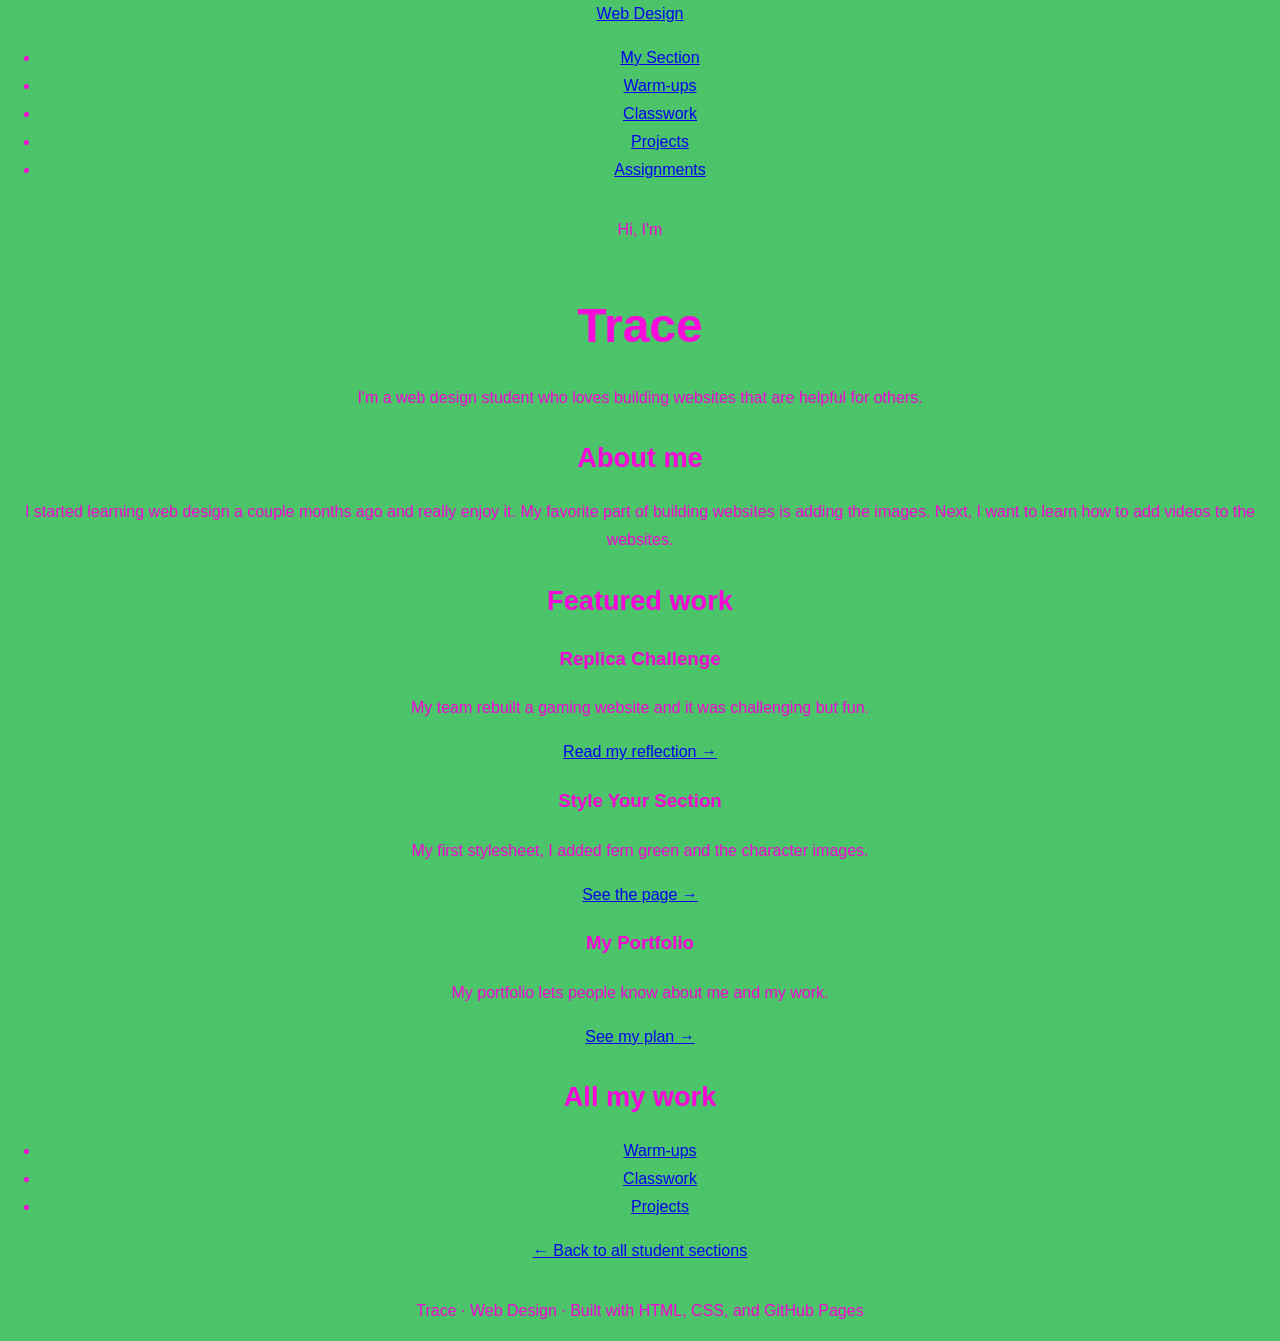
<file: index.html>
<!DOCTYPE html>
<html lang="en">
<head>
  <meta charset="UTF-8">
  <meta name="viewport" content="width=device-width, initial-scale=1.0">
  <title>Trace Lopez's Section | Web Design</title>
  <link rel="stylesheet" href="style.css">
</head>
<body>
  <header>
    <nav>
      <a href="https://montverde-webdesign.github.io/" class="logo">Web Design</a>
      <ul>
        <li><a href="index.html">My Section</a></li>
        <li><a href="warm-ups/index.html">Warm-ups</a></li>
        <li><a href="classwork/index.html">Classwork</a></li>
        <li><a href="projects/index.html">Projects</a></li>
        <li><a href="https://montverde-webdesign.github.io/assignments.html">Assignments</a></li>
      </ul>
    </nav>
  </header>

  <main>
    <section class="hero">
  <p class="hello">Hi, I'm</p>
  <h1>Trace</h1>
  <p class="intro">I'm a web design student who loves building websites that are helpful for others.</p>
</section>

<section class="about">
  <h2>About me</h2>
  <p>I started learning web design a couple months ago and really enjoy it. My favorite part of building websites is adding the images. Next, I want to learn how to add videos to the websites.</p>
</section>

<section class="featured">
  <h2>Featured work</h2>
  <div class="cards">
    <div class="card">
      <h3>Replica Challenge</h3>
      <p>My team rebuilt a gaming website and it was challenging but fun.</p>
      <a href="projects/2026-11-05-replica-challenge.html">Read my reflection &rarr;</a>
    </div>
    <div class="card">
      <h3>Style Your Section</h3>
      <p>My first stylesheet, I added fern green and the character images.</p>
      <a href="classwork/2026-10-23-style-my-section.html">See the page &rarr;</a>
    </div>
    <div class="card">
      <h3>My Portfolio</h3>
      <p>My portfolio lets people know about me and my work.</p>
      <a href="classwork/2026-11-16-portfolio-plan.html">See my plan &rarr;</a>
    </div>
  </div>
</section>

<section class="all-work">
  <h2>All my work</h2>
  <ul class="work-links">
    <li><a href="warm-ups/index.html">Warm-ups</a></li>
    <li><a href="classwork/index.html">Classwork</a></li>
    <li><a href="projects/index.html">Projects</a></li>
  </ul>
</section>

<p><a href="https://montverde-webdesign.github.io/submissions.html">&larr; Back to all student sections</a></p>
  </main>
  <footer>
  <p>Trace &middot; Web Design &middot; Built with HTML, CSS, and GitHub Pages</p>
</footer>
</body>
</html>
</file>
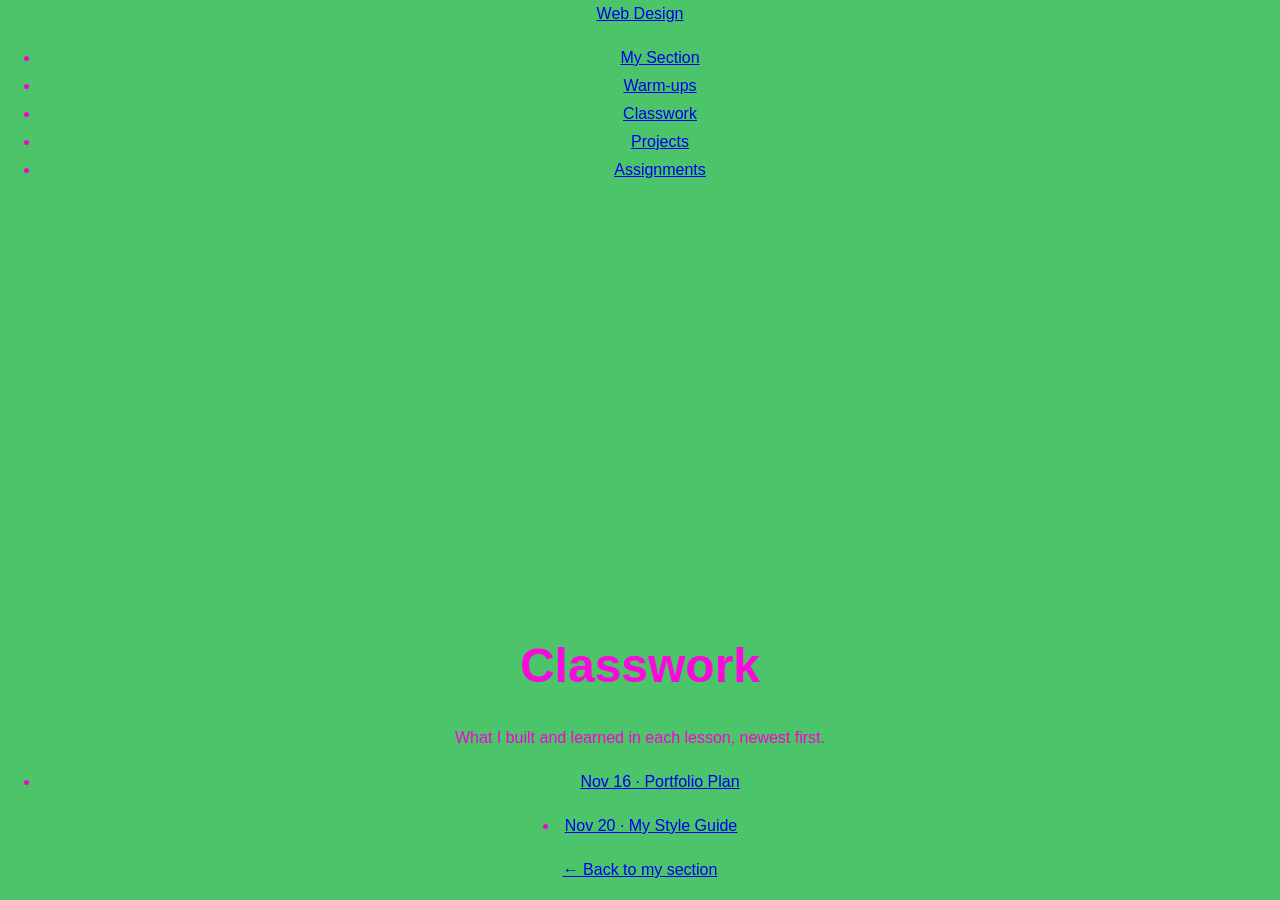
<file: classwork/index.html>
<!DOCTYPE html>
<html lang="en">
<head>
  <meta charset="UTF-8">
  <meta name="viewport" content="width=device-width, initial-scale=1.0">
  <title>Classwork | Trace Lopez's Section</title>
  <link rel="stylesheet" href="../style.css">
</head>
<body>
  <header>
    <nav>
      <a href="https://montverde-webdesign.github.io/" class="logo">Web Design</a>
      <ul>
        <li><a href="../index.html">My Section</a></li>
        <li><a href="../warm-ups/index.html">Warm-ups</a></li>
        <li><a href="../classwork/index.html">Classwork</a></li>
        <li><a href="../projects/index.html">Projects</a></li>
        <li><a href="https://montverde-webdesign.github.io/assignments.html">Assignments</a></li>
      </ul>
    </nav>
  </header>

  <main>
    <h1>Classwork</h1>
    <p>What I built and learned in each lesson, newest first.</p>

    <!-- HOW TO ADD A PAGE TO THIS LIST:
         Copy the example line below (the one starting with <li>),
         paste it on the first line inside <ul class="entries">, <li><a href="2026-11-20-style-guide.html">Nov 20 &middot; My Style Guide</a></li>
         and change the file name and the text to match your new page.
         Newest pages go at the TOP.

         <li><a href="2026-10-23-section-setup.html">Oct 23 &middot; Set Up My Section</a></li>
    -->

    <ul class="entries"> <li><a href="2026-11-16-portfolio-plan.html">Nov 16 &middot; Portfolio Plan</a></li>
    </ul>
<li><a href="2026-11-20-style-guide.html">Nov 20 &middot; My Style Guide</a></li>
    <p><a href="../index.html">&larr; Back to my section</a></p>
  </main>
</body>
</html>
</file>
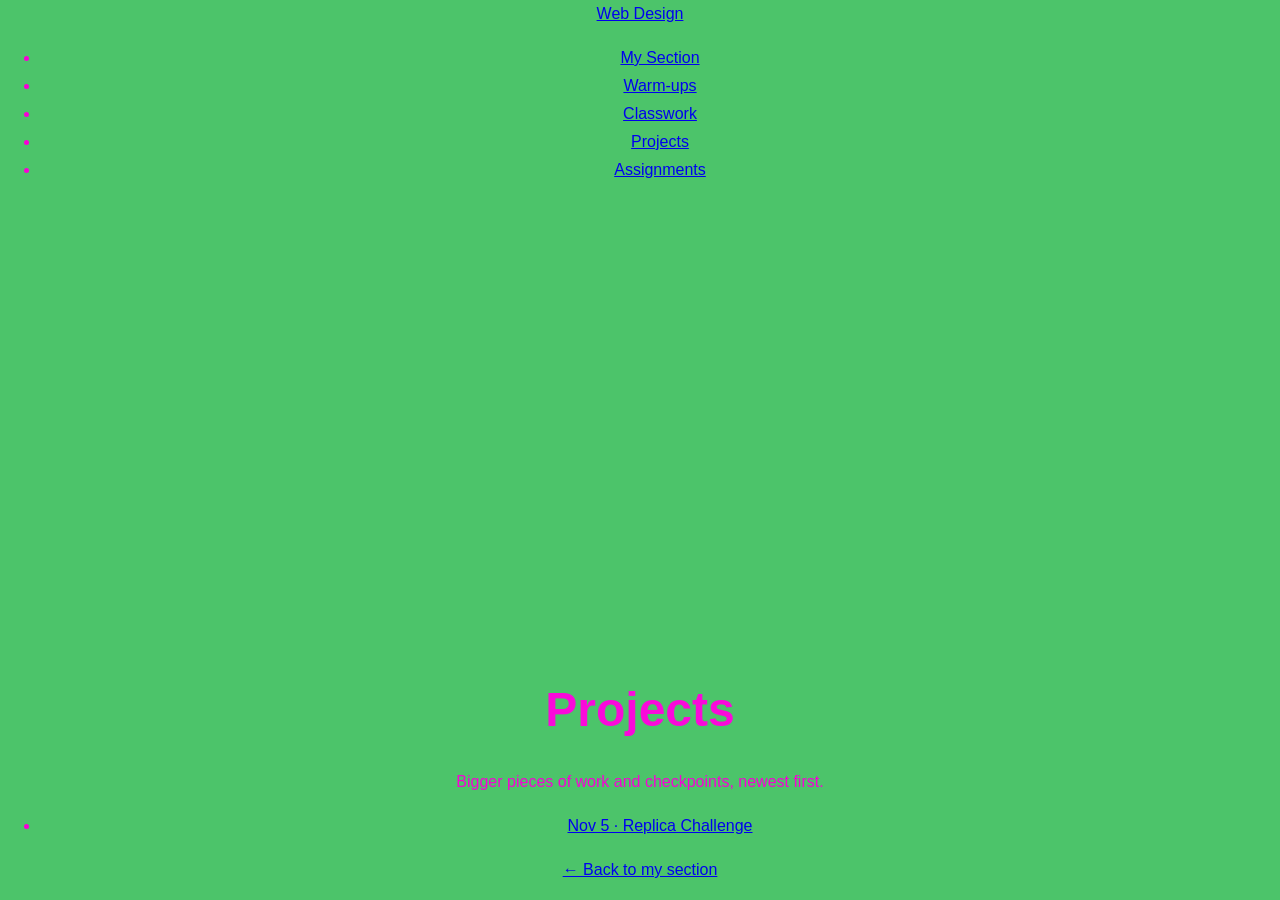
<file: projects/index.html>
<!DOCTYPE html>
<html lang="en">
<head>
  <meta charset="UTF-8">
  <meta name="viewport" content="width=device-width, initial-scale=1.0">
  <title>Projects | Trace Lopez's Section</title>
  <link rel="stylesheet" href="../style.css">
</head>
<body>
  <header>
    <nav>
      <a href="https://montverde-webdesign.github.io/" class="logo">Web Design</a>
      <ul>
        <li><a href="../index.html">My Section</a></li>
        <li><a href="../warm-ups/index.html">Warm-ups</a></li>
        <li><a href="../classwork/index.html">Classwork</a></li>
        <li><a href="../projects/index.html">Projects</a></li>
        <li><a href="https://montverde-webdesign.github.io/assignments.html">Assignments</a></li>
      </ul>
    </nav>
  </header>

  <main>
    <h1>Projects</h1>
    <p>Bigger pieces of work and checkpoints, newest first.</p>

    <!-- HOW TO ADD A PAGE TO THIS LIST:
         Copy the example line below (the one starting with <li>),
         paste it on the first line inside <ul class="entries">,
         and change the file name and the text to match your new page.
         Newest pages go at the TOP.

         <li><a href="2026-10-30-phase-1-checkpoint.html">Oct 30 &middot; Phase 1 Checkpoint</a></li>
    -->

    <ul class="entries">
      <li><a href="2026-11-05-replica-challenge.html">Nov 5 &middot; Replica Challenge</a></li>
    </ul>

    <p><a href="../index.html">&larr; Back to my section</a></p>
  </main>
</body>
</html>
</file>
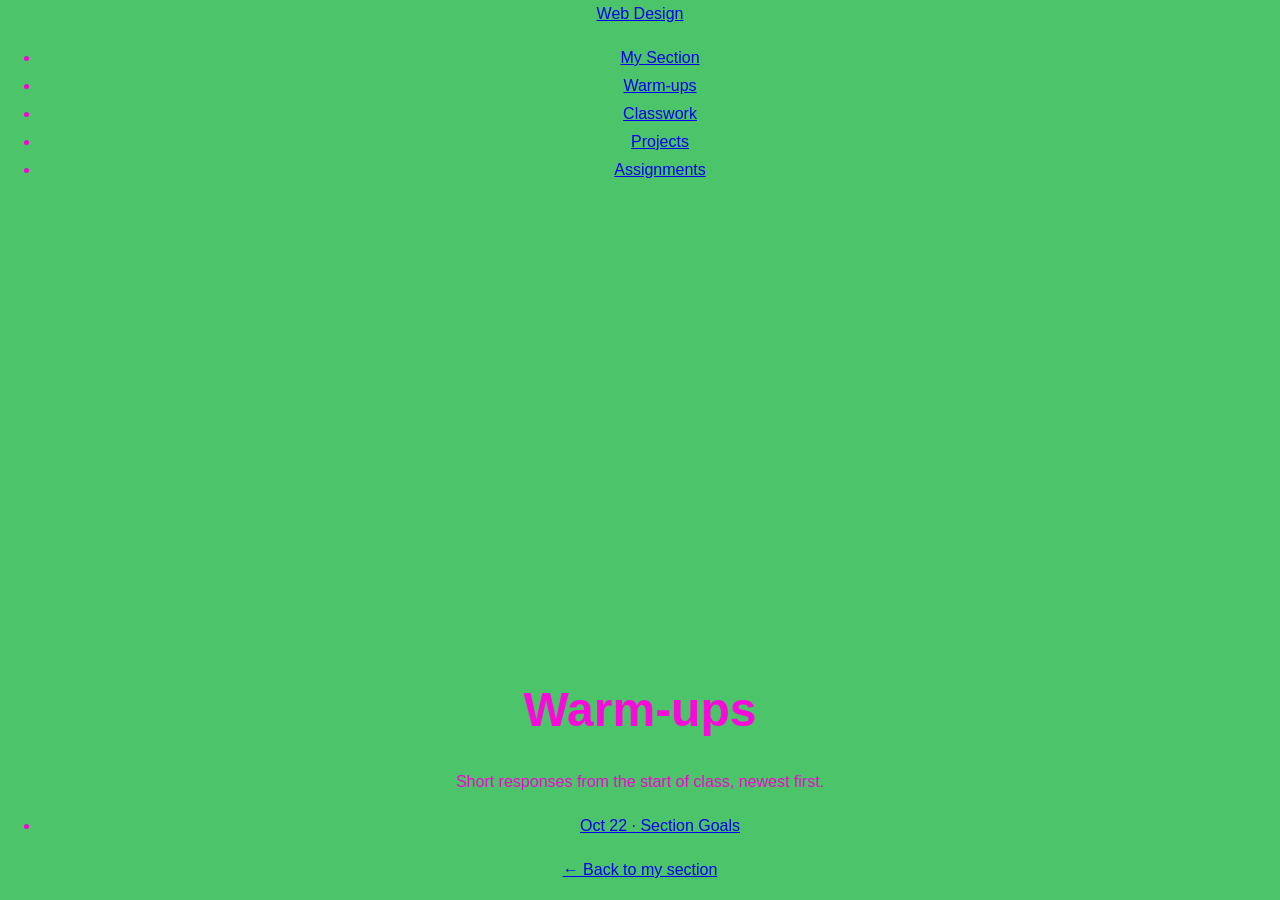
<file: warm-ups/index.html>
<!DOCTYPE html>
<html lang="en">
<head>
  <meta charset="UTF-8">
  <meta name="viewport" content="width=device-width, initial-scale=1.0">
  <title>Warm-ups | Trace Lopez's Section</title>
  <link rel="stylesheet" href="../style.css">
</head>
<body>
  <header>
    <nav>
      <a href="https://montverde-webdesign.github.io/" class="logo">Web Design</a>
      <ul>
        <li><a href="../index.html">My Section</a></li>
        <li><a href="../warm-ups/index.html">Warm-ups</a></li>
        <li><a href="../classwork/index.html">Classwork</a></li>
        <li><a href="../projects/index.html">Projects</a></li>
        <li><a href="https://montverde-webdesign.github.io/assignments.html">Assignments</a></li>
      </ul>
    </nav>
  </header>

  <main>
    <h1>Warm-ups</h1>
    <p>Short responses from the start of class, newest first.</p>

    <!-- HOW TO ADD A PAGE TO THIS LIST:
         Copy the example line below (the one starting with <li>),
         paste it on the first line inside <ul class="entries">,
         and change the file name and the text to match your new page.
         Newest pages go at the TOP.

         <li><a href="2026-10-23-section-goals.html">Oct 23 &middot; Section Goals</a></li>
    -->

    <ul class="entries">
      <li><a href="oct-22-practice.html">Oct 22 &middot; Section Goals</a></li>
    </ul>

    <p><a href="../index.html">&larr; Back to my section</a></p>
  </main>
</body>
</html>
</file>
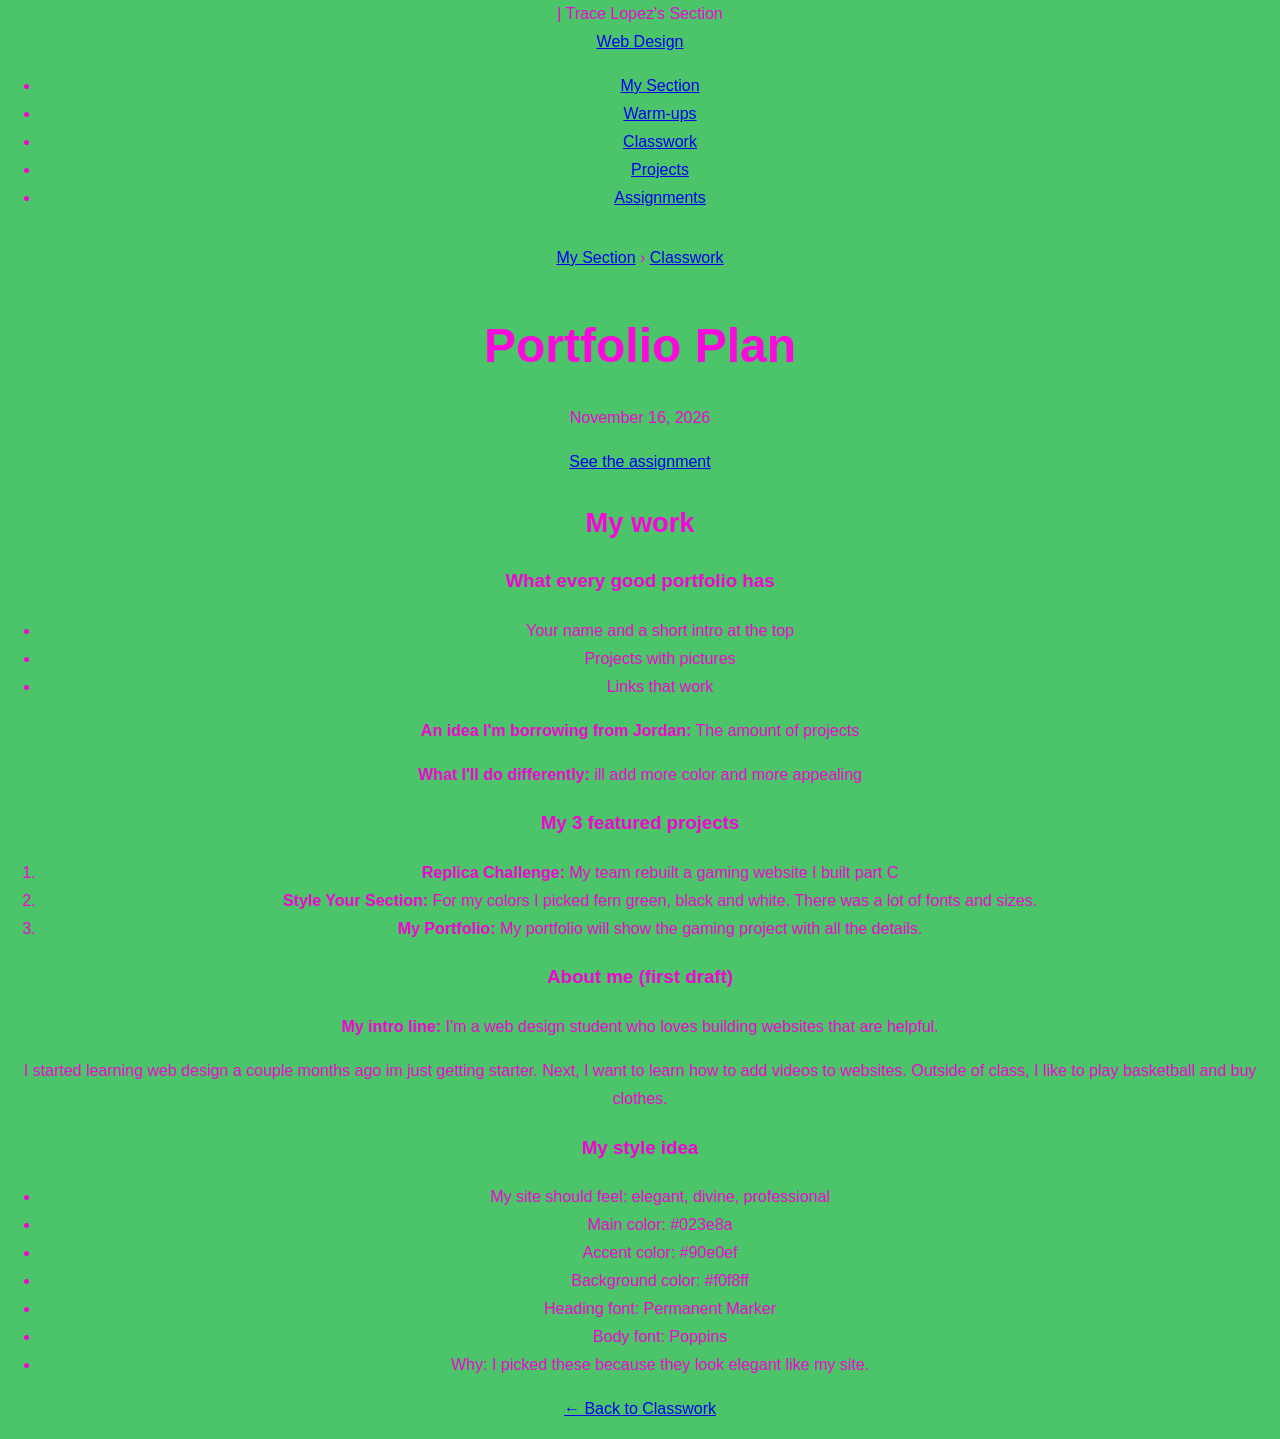
<file: classwork/2026-11-16-portfolio-plan.html>
<!DOCTYPE html>
<html lang="en">
<head>
  <meta charset="UTF-8">
  <meta name="viewport" content="width=device-width, initial-scale=1.0">
  <title> Portfolio Plan | Traces's Section</title>| Trace Lopez's Section</title>
  <link rel="stylesheet" href="../style.css">
</head>
<body>
  <header>
    <nav>
      <a href="https://montverde-webdesign.github.io/" class="logo">Web Design</a>
      <ul>
        <li><a href="../index.html">My Section</a></li>
        <li><a href="../warm-ups/index.html">Warm-ups</a></li>
        <li><a href="../classwork/index.html">Classwork</a></li>
        <li><a href="../projects/index.html">Projects</a></li>
        <li><a href="https://montverde-webdesign.github.io/assignments.html">Assignments</a></li>
      </ul>
    </nav>
  </header>

  <main>
    <!-- HOW TO USE THIS TEMPLATE:
         1. Copy this file and paste it into this same folder.
         2. Rename the copy to the assignment's file name, like 2026-10-23-section-setup.html
         3. Change everything in [square brackets], including the title at the top.
         4. Add a link to your new page at the top of the list in index.html.
         Leave this template.html file alone so you can copy it again next time. -->

    <p class="breadcrumbs"><a href="../index.html">My Section</a> &rsaquo; <a href="index.html">Classwork</a></p>

    <h1>Portfolio Plan</h1>
<p class="date">November 16, 2026</p>
  

    <!-- Link to the assignment: replace the part after # with the file name, without .html -->
    <p><a href="https://montverde-webdesign.github.io/assignments.html#2026-11-16-portfolio-plan">See the assignment</a></p>

    <h2>My work</h2>
    <h3>What every good portfolio has</h3>
<ul>
  <li>Your name and a short intro at the top</li>
  <li>Projects with pictures</li>
  <li>Links that work</li>
</ul>
<p><strong>An idea I'm borrowing from Jordan:</strong> The amount of projects</p>
<p><strong>What I'll do differently:</strong> ill add more color and more appealing</p>

<h3>My 3 featured projects</h3>
<ol>
  <li><strong>Replica Challenge:</strong> My team rebuilt a gaming website I built part C</li>
  <li><strong>Style Your Section:</strong> For my colors I picked fern green, black and white. There was a lot of fonts and sizes.</li>
  <li><strong>My Portfolio:</strong> My portfolio will show the gaming project with all the details.</li>
</ol>

<h3>About me (first draft)</h3>
<p><strong>My intro line:</strong> I'm a web design student who loves building websites that are helpful.</p>
<p>I started learning web design a couple months ago im just getting starter. Next, I want to learn how to add videos to websites. Outside of class, I like to play basketball and buy clothes.</p>

<h3>My style idea</h3>
<ul>
  <li>My site should feel: elegant, divine, professional</li>
  <li>Main color: #023e8a</li>
  <li>Accent color: #90e0ef</li>
  <li>Background color: #f0f8ff</li>
  <li>Heading font: Permanent Marker</li>
  <li>Body font: Poppins</li>
  <li>Why: I picked these because they look elegant like my site.</li>
</ul>

    <p><a href="index.html">&larr; Back to Classwork</a></p>
  </main>
</body>
</html>
</file>
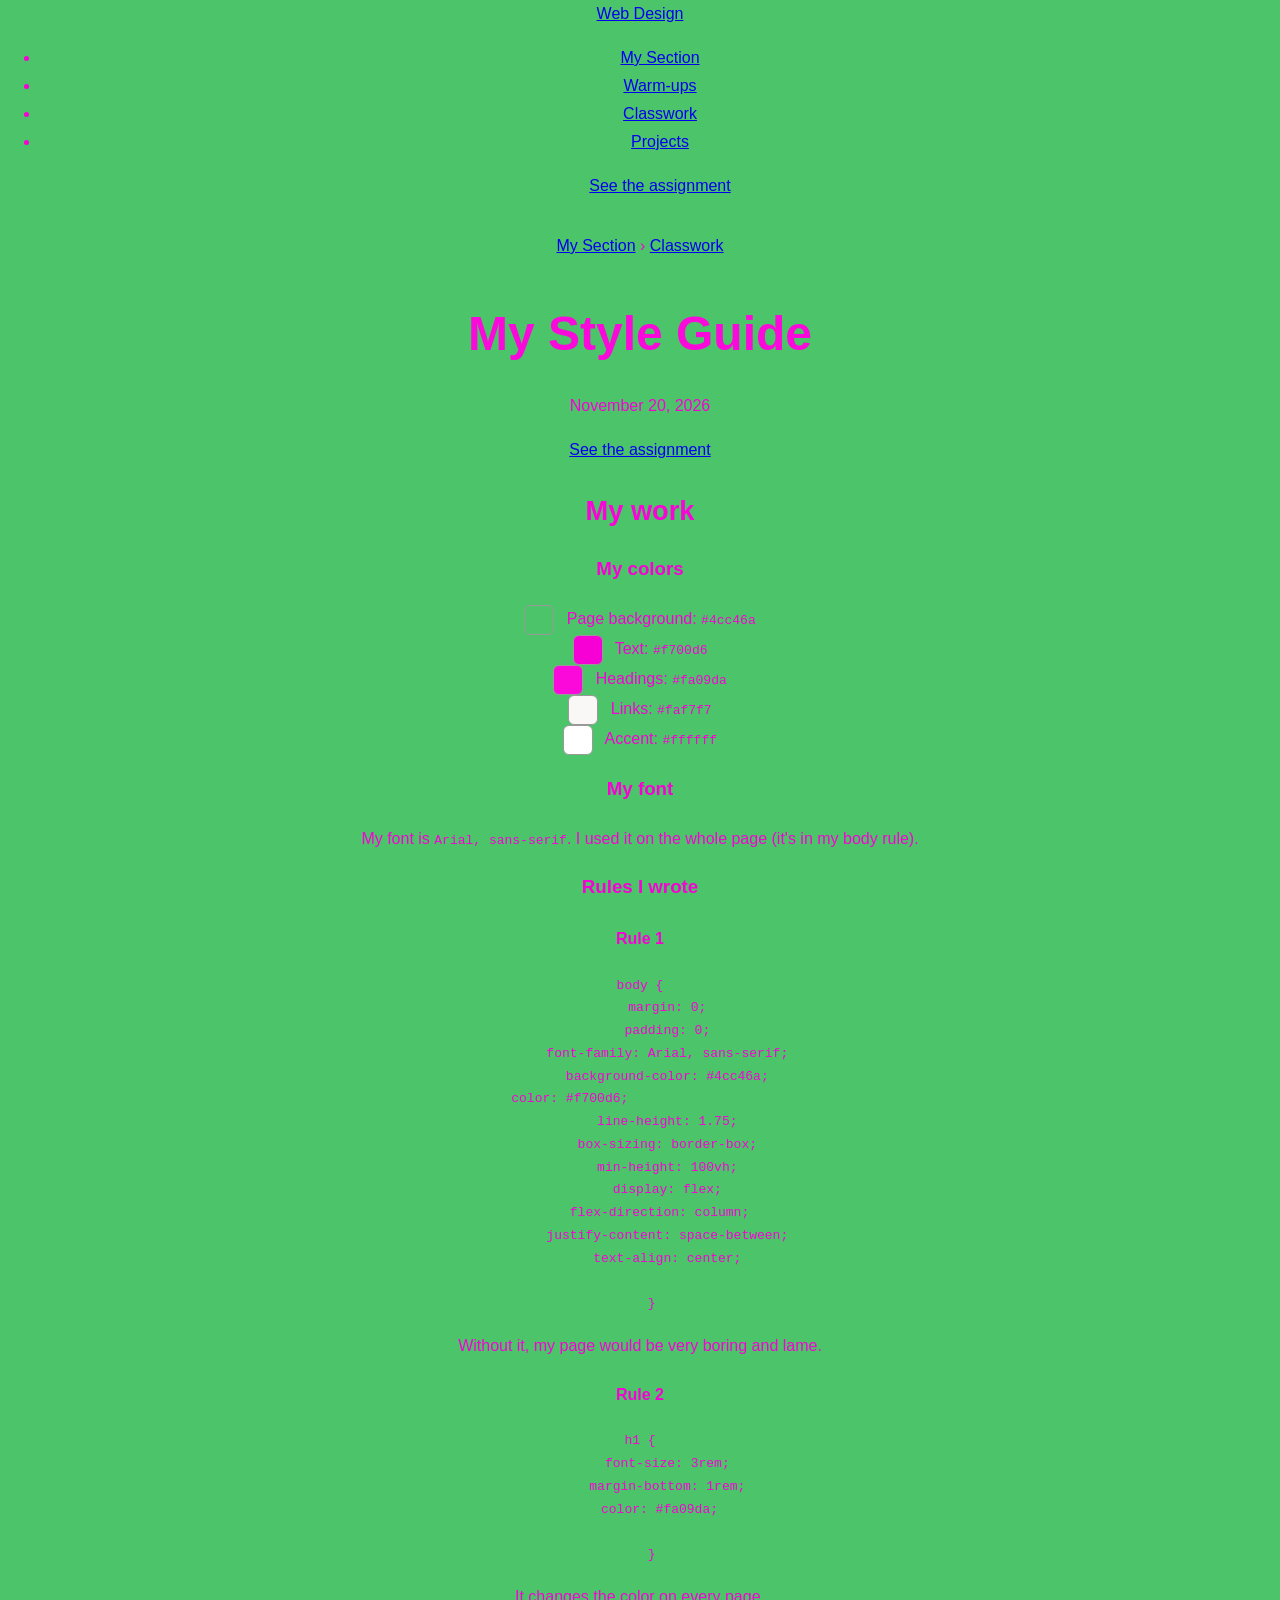
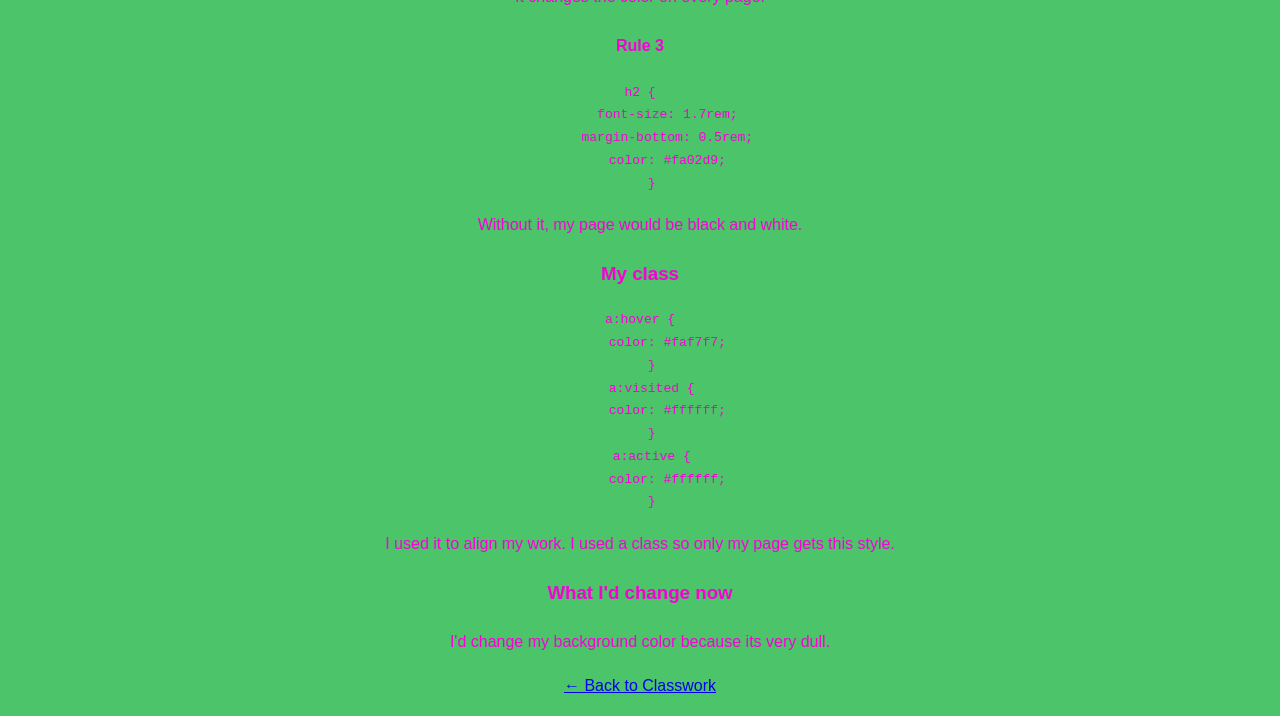
<file: classwork/2026-11-20-style-guide.html>
<!DOCTYPE html>
<html lang="en">
<head>
  <meta charset="UTF-8">
  <meta name="viewport" content="width=device-width, initial-scale=1.0">
  <title>My Style Guide | Trace's Section</title>
  <link rel="stylesheet" href="../style-october.css">
</head>
<body>
  <header>
    <nav>
      <a href="https://montverde-webdesign.github.io/" class="logo">Web Design</a>
      <ul>
        <li><a href="../index.html">My Section</a></li>
        <li><a href="../warm-ups/index.html">Warm-ups</a></li>
        <li><a href="../classwork/index.html">Classwork</a></li>
        <li><a href="../projects/index.html">Projects</a></li>
        <p><a href="https://montverde-webdesign.github.io/assignments.html#2026-11-20-style-guide">See the assignment</a></p>
      </ul>
    </nav>
  </header>

  <main>
    <!-- HOW TO USE THIS TEMPLATE:
         1. Copy this file and paste it into this same folder.
         2. Rename the copy to the assignment's file name, like 2026-10-23-section-setup.html
         3. Change everything in [square brackets], including the title at the top.
         4. Add a link to your new page at the top of the list in index.html.
         Leave this template.html file alone so you can copy it again next time. -->

    <p class="breadcrumbs"><a href="../index.html">My Section</a> &rsaquo; <a href="index.html">Classwork</a></p>

    <h1>My Style Guide</h1>
<p class="date">November 20, 2026</p>

    <!-- Link to the assignment: replace the part after # with the file name, without .html -->
    <p><a href="https://montverde-webdesign.github.io/assignments.html#2026-10-23-section-setup">See the assignment</a></p>

    <h2>My work</h2>
    <h3>My colors</h3>
<ul class="palette">
  <li><span class="swatch" style="background-color: #4cc46a;"></span> Page background: <code>#4cc46a</code></li>
  <li><span class="swatch" style="background-color: #f700d6;"></span> Text: <code>#f700d6</code></li>
  <li><span class="swatch" style="background-color: #fa09da;"></span> Headings: <code>#fa09da</code></li>
  <li><span class="swatch" style="background-color: #faf7f7;"></span> Links: <code>#faf7f7</code></li>
  <li><span class="swatch" style="background-color: #ffffff;"></span> Accent: <code>#ffffff</code></li>
</ul>

<h3>My font</h3>
<p>My font is <code>Arial, sans-serif</code>. I used it on the whole page (it's in my body rule).</p>

<h3>Rules I wrote</h3>
<h4>Rule 1</h4>
<pre><code>body {
       margin: 0;
       padding: 0;
       font-family: Arial, sans-serif;
       background-color: #4cc46a;
       color: #f700d6;                         
       line-height: 1.75;
       box-sizing: border-box;
       min-height: 100vh;
       display: flex;
       flex-direction: column;  
       justify-content: space-between;
       text-align: center;

   }</code></pre>
<p>Without it, my page would be very boring and lame.</p>

<h4>Rule 2</h4>
<pre><code>h1 {
       font-size: 3rem;
       margin-bottom: 1rem;
       color: #fa09da;  

   }</code></pre>
<p>It changes the color on every page.</p>

<h4>Rule 3</h4>
<pre><code>h2 {
       font-size: 1.7rem;
       margin-bottom: 0.5rem;
       color: #fa02d9;
   }</code></pre>
<p>Without it, my page would be black and white.</p>

<h3>My class</h3>
<pre><code>a:hover {
       color: #faf7f7;
   }
   a:visited {
       color: #ffffff;
   }
   a:active {
       color: #ffffff;
   }</code></pre>
<p>I used it to align my work. I used a class so only my page gets this style.</p>

<h3>What I'd change now</h3>
<p>I'd change my background color because its very dull.</p>

    <p><a href="index.html">&larr; Back to Classwork</a></p>
  </main>
</body>
</html>
</file>
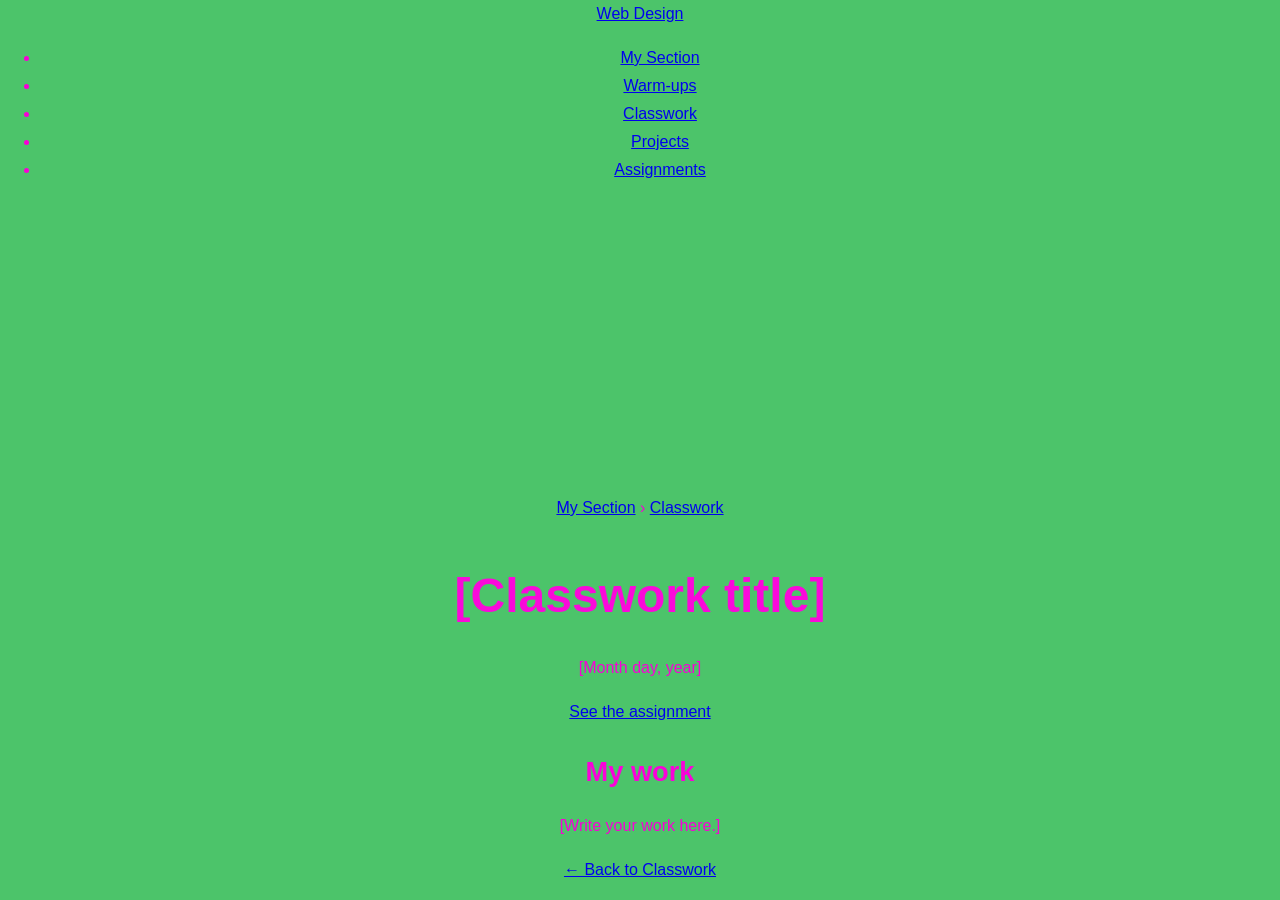
<file: classwork/template.html>
<!DOCTYPE html>
<html lang="en">
<head>
  <meta charset="UTF-8">
  <meta name="viewport" content="width=device-width, initial-scale=1.0">
  <title>[Classwork title] | Trace Lopez's Section</title>
  <link rel="stylesheet" href="../style.css">
</head>
<body>
  <header>
    <nav>
      <a href="https://montverde-webdesign.github.io/" class="logo">Web Design</a>
      <ul>
        <li><a href="../index.html">My Section</a></li>
        <li><a href="../warm-ups/index.html">Warm-ups</a></li>
        <li><a href="../classwork/index.html">Classwork</a></li>
        <li><a href="../projects/index.html">Projects</a></li>
        <li><a href="https://montverde-webdesign.github.io/assignments.html">Assignments</a></li>
      </ul>
    </nav>
  </header>

  <main>
    <!-- HOW TO USE THIS TEMPLATE:
         1. Copy this file and paste it into this same folder.
         2. Rename the copy to the assignment's file name, like 2026-10-23-section-setup.html
         3. Change everything in [square brackets], including the title at the top.
         4. Add a link to your new page at the top of the list in index.html.
         Leave this template.html file alone so you can copy it again next time. -->

    <p class="breadcrumbs"><a href="../index.html">My Section</a> &rsaquo; <a href="index.html">Classwork</a></p>

    <h1>[Classwork title]</h1>
    <p class="date">[Month day, year]</p>

    <!-- Link to the assignment: replace the part after # with the file name, without .html -->
    <p><a href="https://montverde-webdesign.github.io/assignments.html#2026-10-23-section-setup">See the assignment</a></p>

    <h2>My work</h2>
    <p>[Write your work here.]</p>

    <p><a href="index.html">&larr; Back to Classwork</a></p>
  </main>
</body>
</html>
</file>
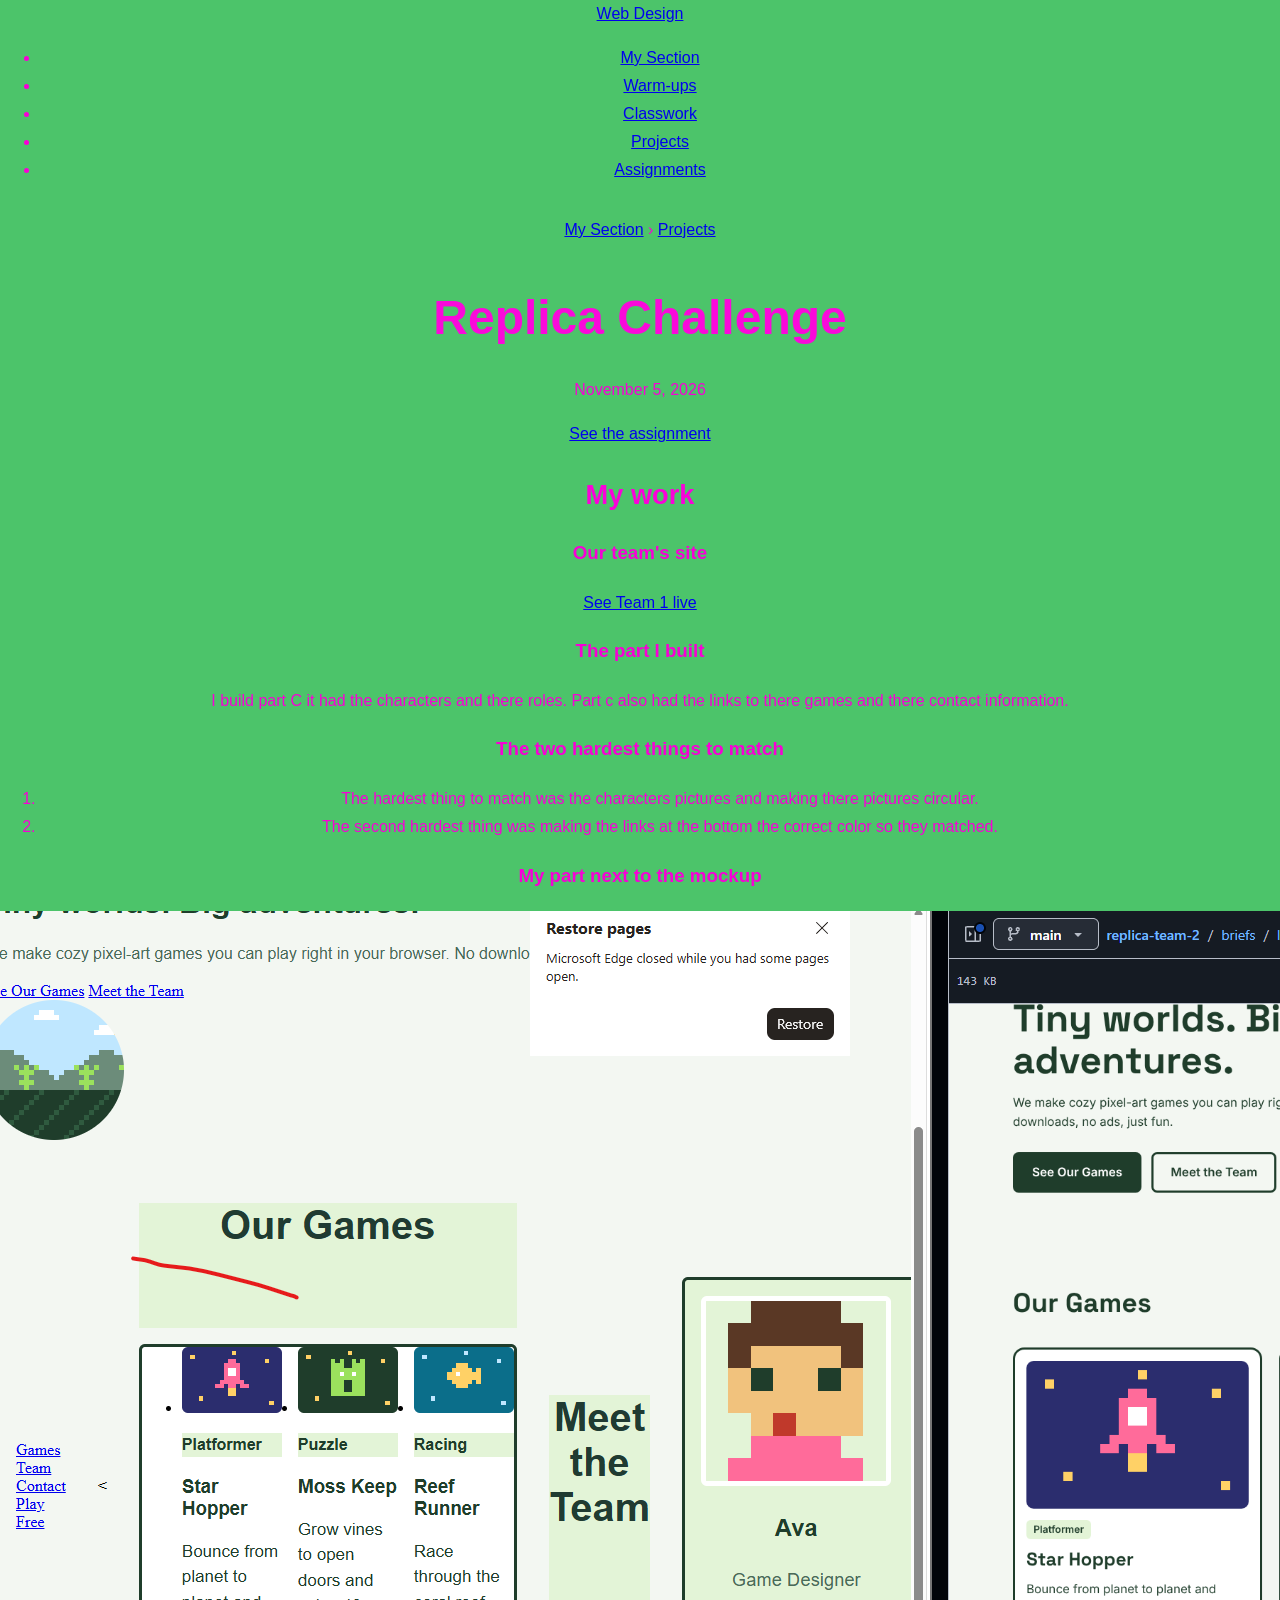
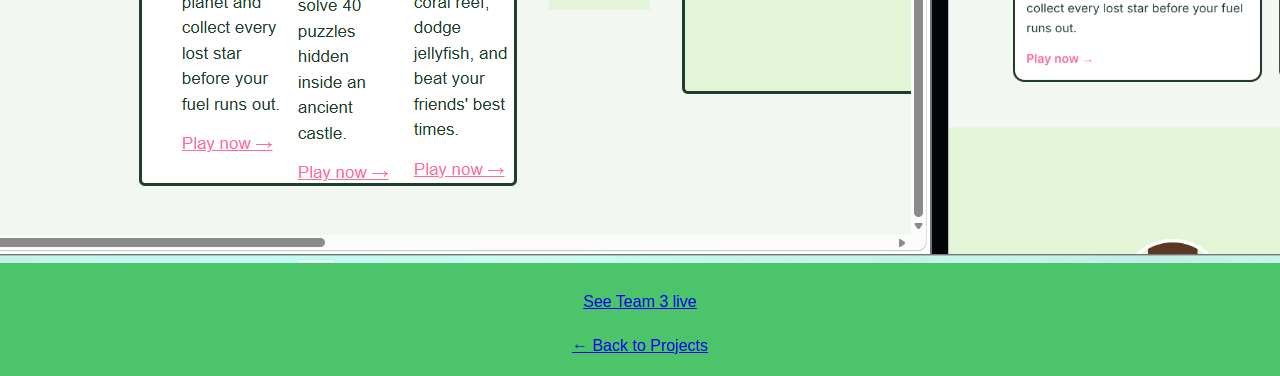
<file: projects/2026-11-05-replica-challenge.html>
<!DOCTYPE html>
<html lang="en">
<head>
  <meta charset="UTF-8">
  <meta name="viewport" content="width=device-width, initial-scale=1.0">
  <title>Replica Challenge | Trace's Section</title>
  <link rel="stylesheet" href="../style.css">
</head>
<body>
  <header>
    <nav>
      <a href="https://montverde-webdesign.github.io/" class="logo">Web Design</a>
      <ul>
        <li><a href="../index.html">My Section</a></li>
        <li><a href="../warm-ups/index.html">Warm-ups</a></li>
        <li><a href="../classwork/index.html">Classwork</a></li>
        <li><a href="../projects/index.html">Projects</a></li>
        <li><a href="https://montverde-webdesign.github.io/assignments.html">Assignments</a></li>
      </ul>
    </nav>
  </header>

  <main>
    <!-- HOW TO USE THIS TEMPLATE:
         1. Copy this file and paste it into this same folder.
         2. Rename the copy to the assignment's file name, like 2026-10-30-phase-1-checkpoint.html
         3. Change everything in [square brackets], including the title at the top.
         4. Add a link to your new page at the top of the list in index.html.
         Leave this template.html file alone so you can copy it again next time. -->

    <p class="breadcrumbs"><a href="../index.html">My Section</a> &rsaquo; <a href="index.html">Projects</a></p>

    <h1>Replica Challenge</h1>
    <p class="date">November 5, 2026</p>

    <!-- Link to the assignment: replace the part after # with the file name, without .html -->
    <p><a href="https://montverde-webdesign.github.io/assignments.html#2026-11-05-replica-challenge">See the assignment</a></p>

    <h2>My work</h2>
    <h3>Our team's site</h3>
<p><a href="https://montverde-webdesign.github.io/replica-team-#1/">See Team 1 live</a></p>
<h3>The part I built</h3>
<p>I build part C it had the characters and there roles. Part c also had the links to there games and there contact information.</p>
<h3>The two hardest things to match</h3>
<ol>
<li>The hardest thing to match was the characters pictures and making there pictures circular.</li>
<li>The second hardest thing was making the links at the bottom the correct color so they matched.</li>
</ol>
<h3>My part next to the mockup</h3>
<img src="../images/replica-compare.png" alt="My part of the team site next
to the mockup">

<p><a href="https://montverde-
webdesign.github.io/replica-team-#1/">See Team 3 live</a></p>

    <p><a href="index.html">&larr; Back to Projects</a></p>
  </main>
</body>
</html>
</file>
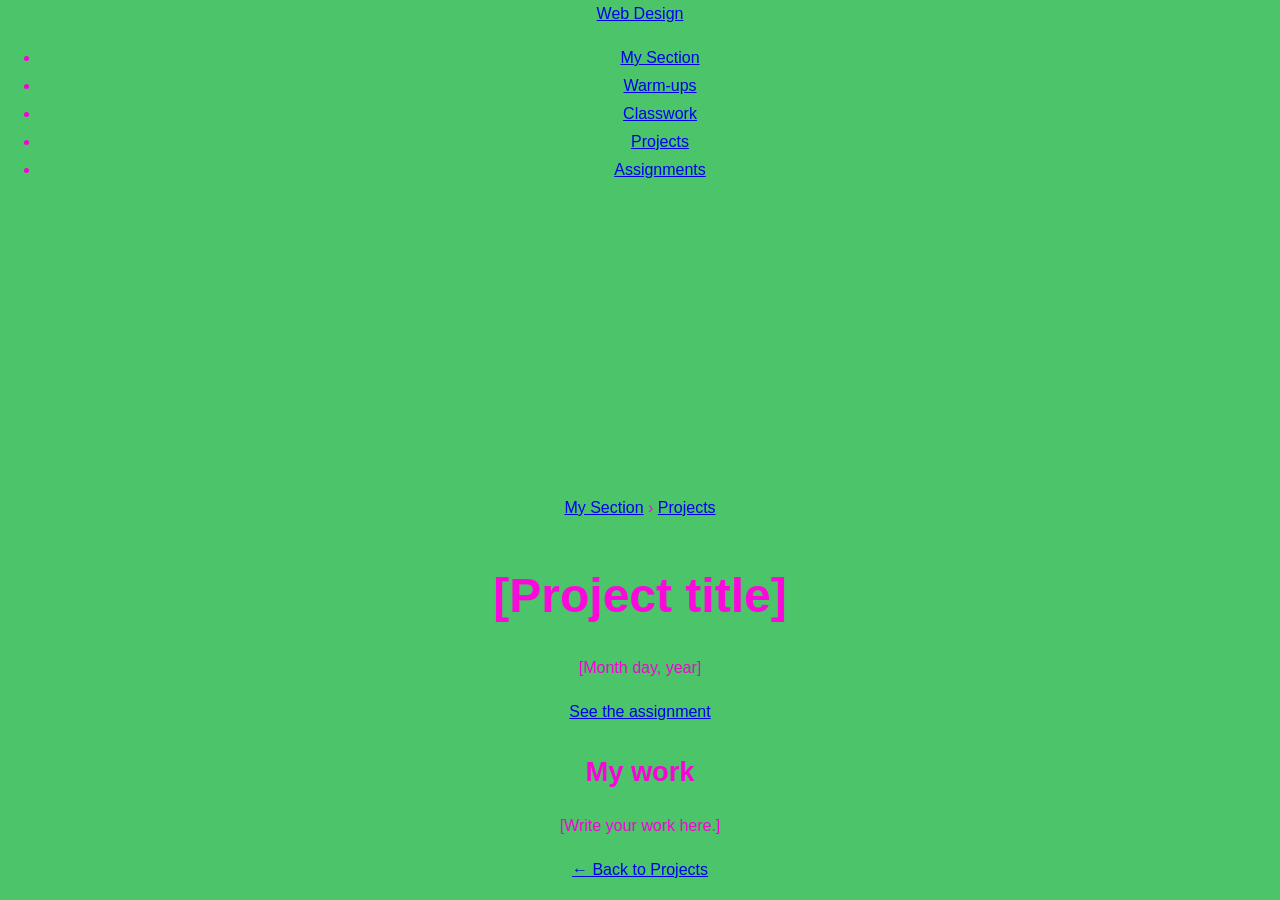
<file: projects/template.html>
<!DOCTYPE html>
<html lang="en">
<head>
  <meta charset="UTF-8">
  <meta name="viewport" content="width=device-width, initial-scale=1.0">
  <title>[Project title] | Trace Lopez's Section</title>
  <link rel="stylesheet" href="../style.css">
</head>
<body>
  <header>
    <nav>
      <a href="https://montverde-webdesign.github.io/" class="logo">Web Design</a>
      <ul>
        <li><a href="../index.html">My Section</a></li>
        <li><a href="../warm-ups/index.html">Warm-ups</a></li>
        <li><a href="../classwork/index.html">Classwork</a></li>
        <li><a href="../projects/index.html">Projects</a></li>
        <li><a href="https://montverde-webdesign.github.io/assignments.html">Assignments</a></li>
      </ul>
    </nav>
  </header>

  <main>
    <!-- HOW TO USE THIS TEMPLATE:
         1. Copy this file and paste it into this same folder.
         2. Rename the copy to the assignment's file name, like 2026-10-30-phase-1-checkpoint.html
         3. Change everything in [square brackets], including the title at the top.
         4. Add a link to your new page at the top of the list in index.html.
         Leave this template.html file alone so you can copy it again next time. -->

    <p class="breadcrumbs"><a href="../index.html">My Section</a> &rsaquo; <a href="index.html">Projects</a></p>

    <h1>[Project title]</h1>
    <p class="date">[Month day, year]</p>

    <!-- Link to the assignment: replace the part after # with the file name, without .html -->
    <p><a href="https://montverde-webdesign.github.io/assignments.html#2026-10-30-phase-1-checkpoint">See the assignment</a></p>

    <h2>My work</h2>
    <p>[Write your work here.]</p>

    <p><a href="index.html">&larr; Back to Projects</a></p>
  </main>
</body>
</html>
</file>
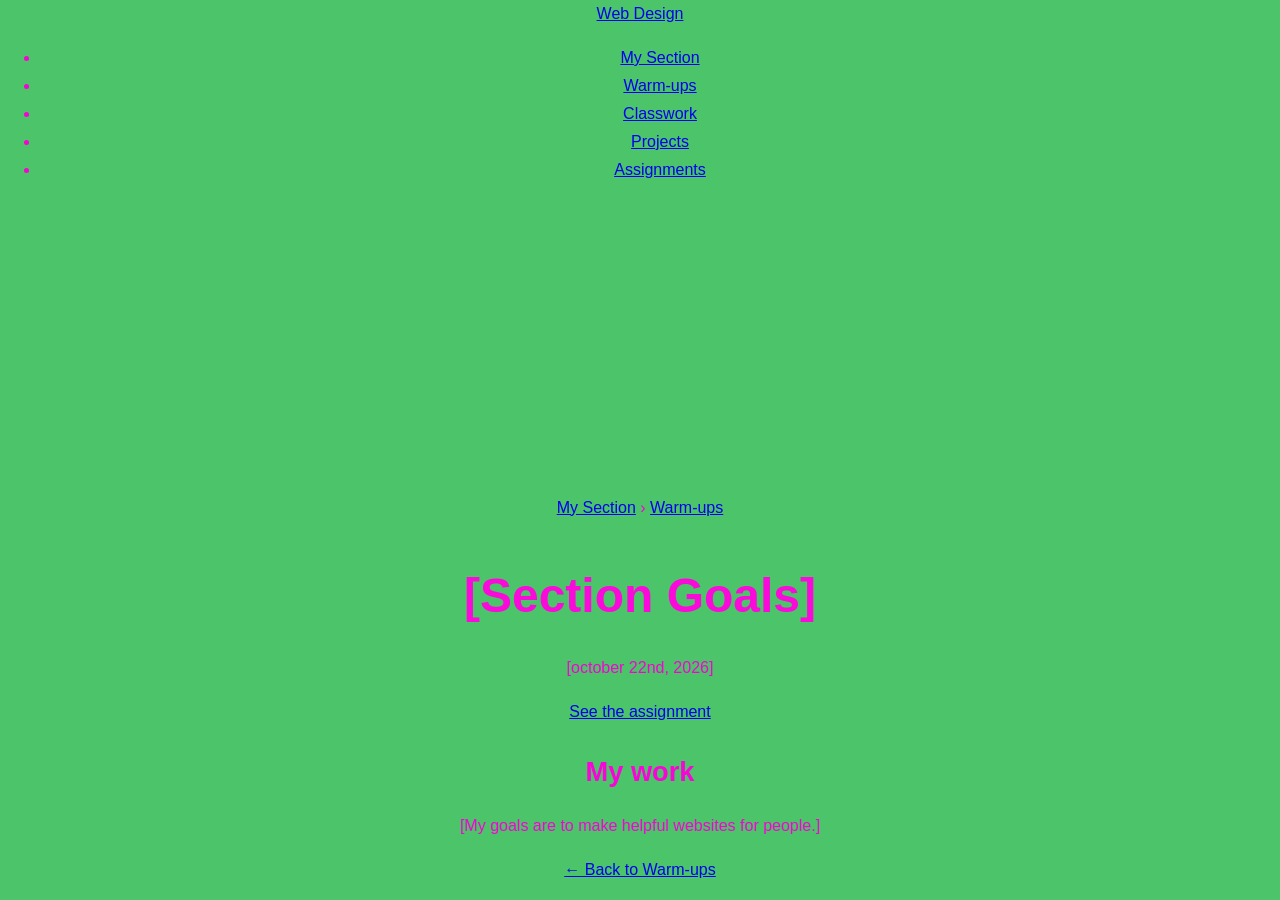
<file: warm-ups/oct-22-practice.html>
<!DOCTYPE html>
<html lang="en">
<head>
  <meta charset="UTF-8">
  <meta name="viewport" content="width=device-width, initial-scale=1.0">
  <title>[Section Goals] | Trace Lopez's Section</title>
  <link rel="stylesheet" href="../style.css">
</head>
<body>
  <header>
    <nav>
      <a href="https://montverde-webdesign.github.io/" class="logo">Web Design</a>
      <ul>
        <li><a href="../index.html">My Section</a></li>
        <li><a href="../warm-ups/index.html">Warm-ups</a></li>
        <li><a href="../classwork/index.html">Classwork</a></li>
        <li><a href="../projects/index.html">Projects</a></li>
        <li><a href="https://montverde-webdesign.github.io/assignments.html">Assignments</a></li>
      </ul>
    </nav>
  </header>

  <main>
    <!-- HOW TO USE THIS TEMPLATE:
         1. Copy this file and paste it into this same folder.
         2. Rename the copy to the assignment's file name, like 2026-10-23-section-goals.html
         3. Change everything in [square brackets], including the title at the top.
         4. Add a link to your new page at the top of the list in index.html.
         Leave this template.html file alone so you can copy it again next time. -->

    <p class="breadcrumbs"><a href="../index.html">My Section</a> &rsaquo; <a href="index.html">Warm-ups</a></p>

    <h1>[Section Goals]</h1>
    <p class="date">[october 22nd, 2026]</p>

    <!-- Link to the assignment: replace the part after # with the file name, without .html -->
    <p><a href="https://montverde-webdesign.github.io/assignments.html#2026-10-23-section-goals">See the assignment</a></p>

    <h2>My work</h2>
    <p>[My goals are to make helpful websites for people.]</p>

    <p><a href="index.html">&larr; Back to Warm-ups</a></p>
  </main>
</body>
</html>
</file>
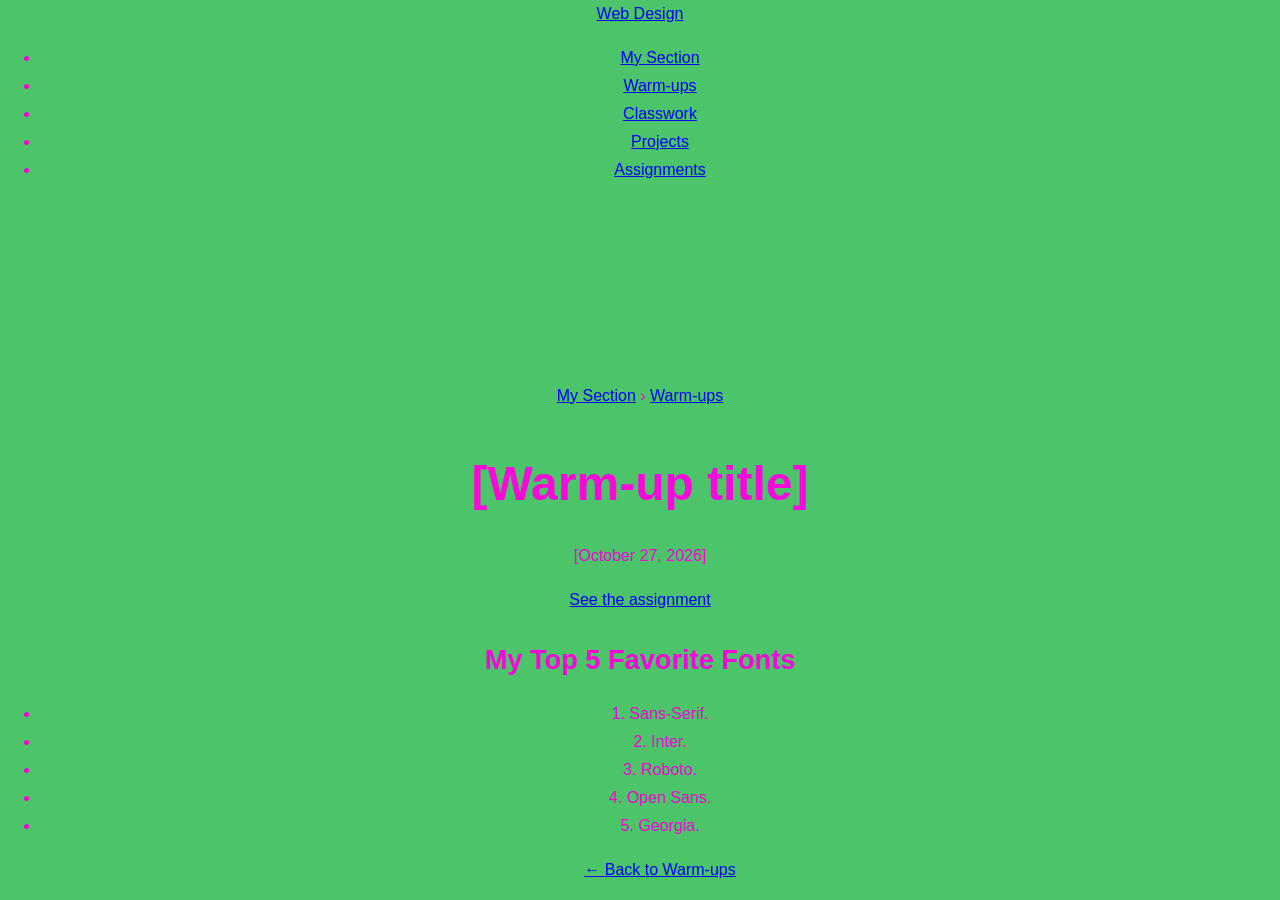
<file: warm-ups/oct-27-practice.html>
<!DOCTYPE html>
<html lang="en">
<head>
  <meta charset="UTF-8">
  <meta name="viewport" content="width=device-width, initial-scale=1.0">
  <title>[Warm-up title] | Trace Lopez's Section</title>
  <link rel="stylesheet" href="../style.css">
</head>
<body>
  <header>
    <nav>
      <a href="https://montverde-webdesign.github.io/" class="logo">Web Design</a>
      <ul>
        <li><a href="../index.html">My Section</a></li>
        <li><a href="../warm-ups/index.html">Warm-ups</a></li>
        <li><a href="../classwork/index.html">Classwork</a></li>
        <li><a href="../projects/index.html">Projects</a></li>
        <li><a href="https://montverde-webdesign.github.io/assignments.html">Assignments</a></li>
      </ul>
    </nav>
  </header>

  <main>
    <!-- HOW TO USE THIS TEMPLATE:
         1. Copy this file and paste it into this same folder.
         2. Rename the copy to the assignment's file name, like 2026-10-23-section-goals.html
         3. Change everything in [square brackets], including the title at the top.
         4. Add a link to your new page at the top of the list in index.html.
         Leave this template.html file alone so you can copy it again next time. -->

    <p class="breadcrumbs"><a href="../index.html">My Section</a> &rsaquo; <a href="index.html">Warm-ups</a></p>

    <h1>[Warm-up title]</h1>
    <p class="date">[October 27, 2026]</p>

    <!-- Link to the assignment: replace the part after # with the file name, without .html -->
    <p><a href="https://montverde-webdesign.github.io/assignments.html#2026-10-23-section-goals">See the assignment</a></p>

    <h2>My Top 5 Favorite Fonts</h2>
    <p>
      <ul>
        <li>1. Sans-Serif.</li>
        <li>2. Inter.</li>
        <li>3. Roboto.</li>
        <li>4. Open Sans.</li>
        <li>5. Georgia.</li>
    </p>

    <p><a href="index.html">&larr; Back to Warm-ups</a></p>
  </main>
</body>
</html>
</file>
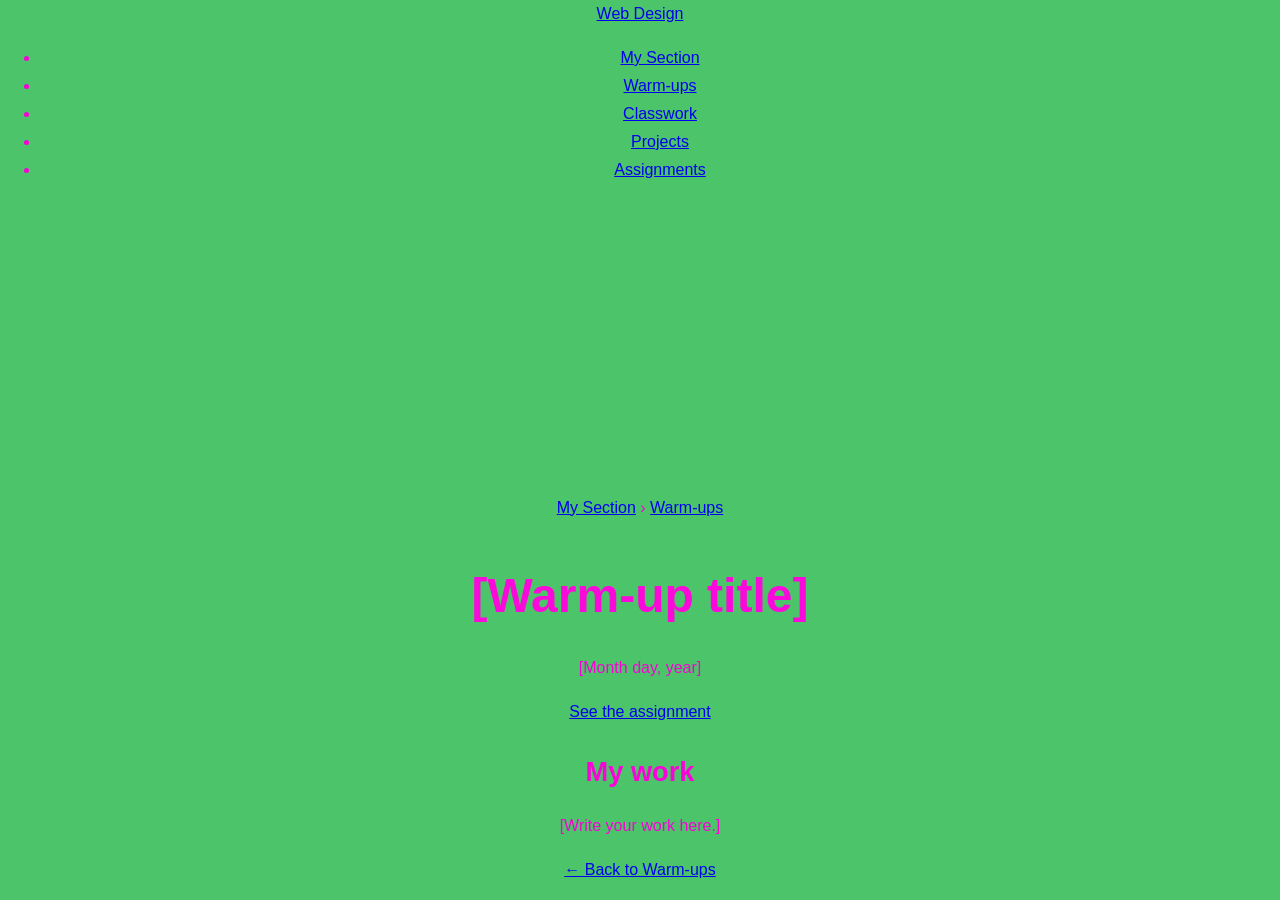
<file: warm-ups/template.html>
<!DOCTYPE html>
<html lang="en">
<head>
  <meta charset="UTF-8">
  <meta name="viewport" content="width=device-width, initial-scale=1.0">
  <title>[Warm-up title] | Trace Lopez's Section</title>
  <link rel="stylesheet" href="../style.css">
</head>
<body>
  <header>
    <nav>
      <a href="https://montverde-webdesign.github.io/" class="logo">Web Design</a>
      <ul>
        <li><a href="../index.html">My Section</a></li>
        <li><a href="../warm-ups/index.html">Warm-ups</a></li>
        <li><a href="../classwork/index.html">Classwork</a></li>
        <li><a href="../projects/index.html">Projects</a></li>
        <li><a href="https://montverde-webdesign.github.io/assignments.html">Assignments</a></li>
      </ul>
    </nav>
  </header>

  <main>
    <!-- HOW TO USE THIS TEMPLATE:
         1. Copy this file and paste it into this same folder.
         2. Rename the copy to the assignment's file name, like 2026-10-23-section-goals.html
         3. Change everything in [square brackets], including the title at the top.
         4. Add a link to your new page at the top of the list in index.html.
         Leave this template.html file alone so you can copy it again next time. -->

    <p class="breadcrumbs"><a href="../index.html">My Section</a> &rsaquo; <a href="index.html">Warm-ups</a></p>

    <h1>[Warm-up title]</h1>
    <p class="date">[Month day, year]</p>

    <!-- Link to the assignment: replace the part after # with the file name, without .html -->
    <p><a href="https://montverde-webdesign.github.io/assignments.html#2026-10-23-section-goals">See the assignment</a></p>

    <h2>My work</h2>
    <p>[Write your work here.]</p>

    <p><a href="index.html">&larr; Back to Warm-ups</a></p>
  </main>
</body>
</html>
</file>
<file: style.css>
/* ==========================================================
   My section's styles
   Every page in this section uses this one file.

   Pages in this main folder link to it with:
       <link rel="stylesheet" href="style.css">
   Pages inside warm-ups, classwork, and projects use ../ to go up a folder:
       <link rel="stylesheet" href="../style.css">

   We'll write styles here starting Monday.
   /* ========================================================== * */
   body {
       margin: 0;
       padding: 0;
       font-family: Arial, sans-serif;
       background-color: #4cc46a;
       color: #f700d6;                         
       line-height: 1.75;
       box-sizing: border-box;
       min-height: 100vh;
       display: flex;
       flex-direction: column;  
       justify-content: space-between;
       text-align: center;

   }
   h1 {
       font-size: 3rem;
       margin-bottom: 1rem;
       color: #fa09da;  

   }
   h2 {
       font-size: 1.7rem;
       margin-bottom: 0.5rem;
       color: #fa02d9;
   }
   a:hover {
       color: #faf7f7;
   }
   a:visited {
       color: #ffffff;
   }
   a:active {
       color: #ffffff;
   }
</file>
<file: style-october.css>
/* ==========================================================
   My section's styles
   Every page in this section uses this one file.

   Pages in this main folder link to it with:
       <link rel="stylesheet" href="style.css">
   Pages inside warm-ups, classwork, and projects use ../ to go up a folder:
       <link rel="stylesheet" href="../style.css">

   We'll write styles here starting Monday.
   /* ========================================================== * */
   body {
       margin: 0;
       padding: 0;
       font-family: Arial, sans-serif;
       background-color: #4cc46a;
       color: #f700d6;                         
       line-height: 1.75;
       box-sizing: border-box;
       min-height: 100vh;
       display: flex;
       flex-direction: column;  
       justify-content: space-between;
       text-align: center;

   }
   h1 {
       font-size: 3rem;
       margin-bottom: 1rem;
       color: #fa09da;  

   }
   h2 {
       font-size: 1.7rem;
       margin-bottom: 0.5rem;
       color: #fa02d9;
   }
   a:hover {
       color: #faf7f7;
   }
   a:visited {
       color: #ffffff;
   }
   a:active {
       color: #ffffff;
   }

/* Color boxes for my style guide */
.palette {
  list-style: none;
  padding: 0;
}

.swatch {
  display: inline-block;
  width: 28px;
  height: 28px;
  border-radius: 6px;
  border: 1px solid #999999;
  vertical-align: middle;
  margin-right: 8px;
}
</file>
